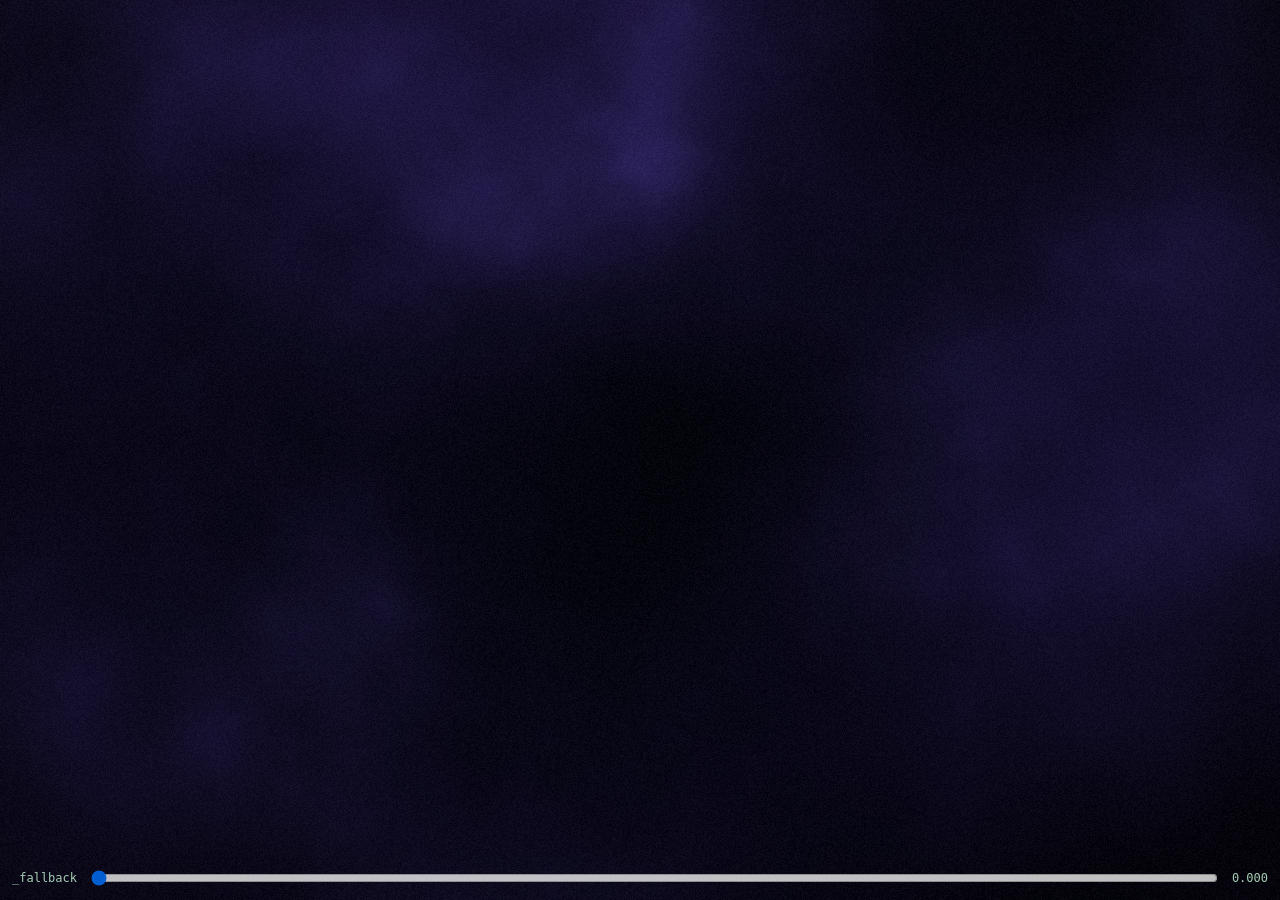
<file: dev.html>
<!doctype html>
<html lang="en">
<head>
<meta charset="utf-8">
<meta name="viewport" content="width=device-width, initial-scale=1">
<title>Scene bench</title>
<style>
  html, body { margin: 0; height: 100%; background: #000; overflow: hidden; font: 12px/1.4 ui-monospace, Menlo, monospace; color: #cfd; }
  #dream-canvas { position: fixed; inset: 0; width: 100%; height: 100%; display: block; }
  #hud { position: fixed; left: 12px; bottom: 12px; right: 12px; display: flex; gap: 12px; align-items: center; opacity: .8; }
  #hud input { flex: 1; }
  #err { position: fixed; top: 0; left: 0; right: 0; max-height: 60%; overflow: auto; white-space: pre-wrap; background: rgba(80,0,0,.85); color: #fff; padding: 8px; display: none; }
  .bare #hud { display: none; }
</style>
</head>
<body>
<canvas id="dream-canvas"></canvas>
<div id="hud"><span id="label"></span><input id="p" type="range" min="0" max="1" step="0.001" value="0"><span id="pv"></span></div>
<pre id="err"></pre>
<script src="js/glsl.js"></script>
<script src="js/core.js"></script>
<script src="js/scenes/threshold.js"></script>
<script src="js/scenes/hypnagogia.js"></script>
<script src="js/scenes/brain.js"></script>
<script src="js/scenes/dreamscape.js"></script>
<script src="js/scenes/octopus.js"></script>
<script src="js/scenes/theories.js"></script>
<script src="js/scenes/dawn.js"></script>
<script>
/* Scene bench.  dev.html?scene=ID&p=0.5&t=12&q=0.5&fade=1&bare=1
   p     0..1 fixed progress, or "auto" to sweep 0→1 over 40 s (default: slider)
   t     freeze time at t seconds (omit to run)
   q     fixed render scale 0.1..1 (omit for adaptive)
   bare  hide the HUD (for screenshots) */
(function () {
  const q = new URLSearchParams(location.search);
  const scene = q.get('scene') || '_fallback';
  const auto = q.get('p') === 'auto';
  const p = auto ? 0 : parseFloat(q.get('p') || '0');
  const t = q.has('t') ? parseFloat(q.get('t')) : null;
  if (q.has('bare')) document.body.classList.add('bare');
  const ok = DREAM.boot({ mode: 'dev', scene, p, t, fade: q.has('fade') ? parseFloat(q.get('fade')) : 1 });
  const slider = document.getElementById('p'), pv = document.getElementById('pv');
  document.getElementById('label').textContent = scene;
  slider.value = p; pv.textContent = p.toFixed(3);
  slider.addEventListener('input', () => { DREAM.dev.p = parseFloat(slider.value); pv.textContent = DREAM.dev.p.toFixed(3); });
  if (!ok) { document.getElementById('err').style.display = 'block'; document.getElementById('err').textContent = 'WebGL2 unavailable'; return; }
  const t0 = performance.now();
  DREAM.onFrame(() => {
    if (auto) { DREAM.dev.p = ((performance.now() - t0) / 40000) % 1; slider.value = DREAM.dev.p; pv.textContent = DREAM.dev.p.toFixed(3); }
    if (DREAM.errors.length) { const e = document.getElementById('err'); e.style.display = 'block'; e.textContent = DREAM.errors.join('\n\n'); }
  });
})();
</script>
</body>
</html>
</file>
